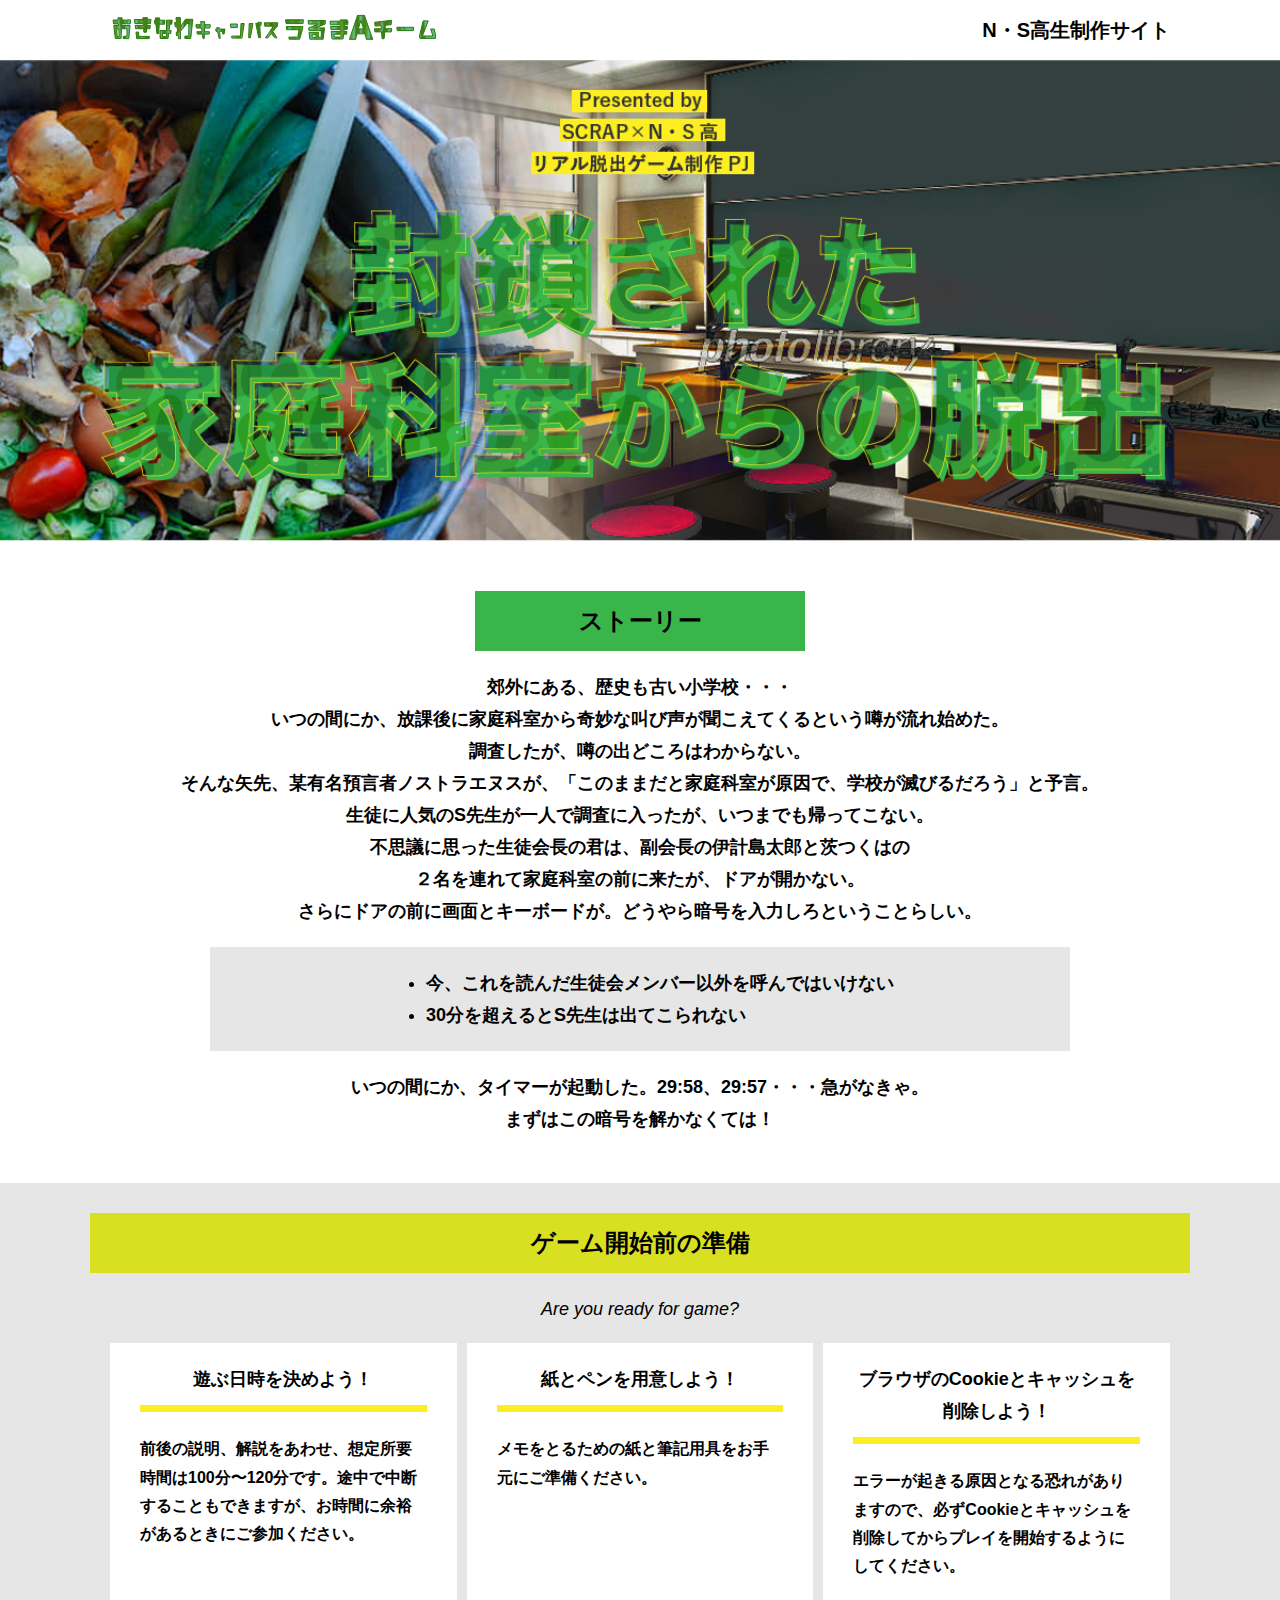
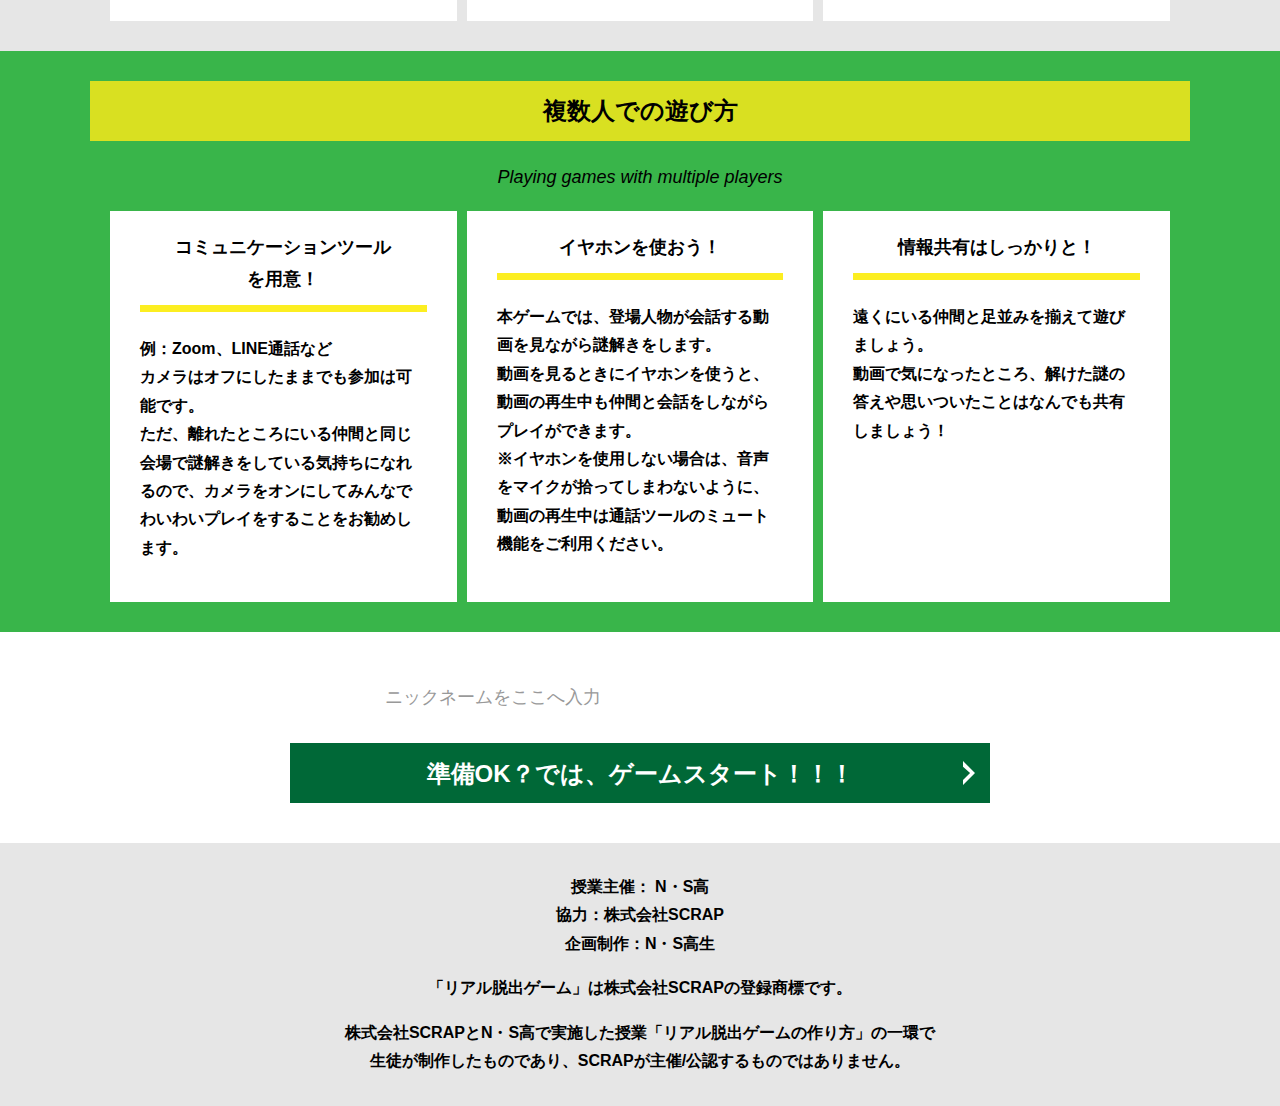
<file: templates/index.html>
<!DOCTYPE html>
<html lang="ja">
<head>
  <meta charset="UTF-8">
  <meta http-equiv="X-UA-Compatible" content="IE=edge">
  <meta name="viewport" content="width=device-width, initial-scale=1.0">
  <title>封鎖された家庭科室からの脱出 │ Project N</title>
  <link rel="stylesheet" href="assets/css/normalize.css">
  <link rel="stylesheet" href="assets/css/style.css">
</head>
<body>
  <svg width="0" height="0" class="hidden">
    <symbol xmlns="http://www.w3.org/2000/svg" viewBox="0 0 12.47 24.94" id="arrow" class="arrow_svg">
      <title>arrow</title>
      <polygon points="0 24.94 0 19.66 7.35 12.47 0 5.92 0 0 12.47 12.47 0 24.94"/>
    </symbol>
  </svg>
  <header class="header">
    <div class="container">
      <div class="header__logo"><img src="assets/images/logo.svg" alt="チームロゴ"></div>
      <div class="header__name">N・S高生制作サイト</div>
    </div>
  </header>
  <main class="main index-page">
    <!-- タイトルエリア　ここから -->
    <h1 class="main-title"><img src="assets/images/top-image.png" alt="Presented by SCRAP×N・S高リアル脱出ゲーム制作PJ 封鎖された家庭科室からの脱出"></h1>
    <!-- タイトルエリア　ここまで -->
    <section class="section section--story">
      <div class="container">
        <h2 class="section-title section-title--keycolor section-title--story">ストーリー</h2>
        <div class="story">
          <p class="text-center">郊外にある、歴史も古い小学校・・・<br>
            いつの間にか、放課後に家庭科室から奇妙な叫び声が聞こえてくるという噂が流れ始めた。<br>
            調査したが、噂の出どころはわからない。<br>
            そんな矢先、某有名預言者ノストラエヌスが、「このままだと家庭科室が原因で、学校が滅びるだろう」と予言。<br>
            生徒に人気のS先生が一人で調査に入ったが、いつまでも帰ってこない。<br>
            不思議に思った生徒会長の君は、副会長の伊計島太郎と茨つくはの<br>
            ２名を連れて家庭科室の前に来たが、ドアが開かない。<br>
            さらにドアの前に画面とキーボードが。どうやら暗号を入力しろということらしい。</p>
          <div class="story__note__outer bg-color--gray">
            <ul class="story__note">
              <li>今、これを読んだ生徒会メンバー以外を呼んではいけない</li>
              <li>30分を超えるとS先生は出てこられない</li>
            </ul>
          </div>
          <p class="text-center">いつの間にか、タイマーが起動した。29:58、29:57・・・急がなきゃ。<br>
            まずはこの暗号を解かなくては！</p>
        </div>
      </div>
    </section>
    <section class="section bg-color--gray">
      <div class="container">
        <h2 class="section-title">ゲーム開始前の準備</h2>
        <p class="font-eng text-center">Are you ready for game?</p>
        <!--
          class名"row"内のclass名"column"が横並びになります。
          改行する場合は以下のように追加してください。
          <div class="row">
            <div class="column">
              ～ 内容 ～
            </div>
          </div>
        -->
        <div class="row">
          <div class="column">
            <div class="card">
              <h3 class="card__title">遊ぶ日時を決めよう！</h3>
              <p class="card__content">前後の説明、解説をあわせ、想定所要時間は100分〜120分です。途中で中断することもできますが、お時間に余裕があるときにご参加ください。</p>
            </div>
          </div>
          <div class="column">
            <div class="card">
              <h3 class="card__title">紙とペンを用意しよう！</h3>
              <p class="card__content">メモをとるための紙と筆記用具をお手元にご準備ください。</p>
            </div>
          </div>
          <div class="column">
            <div class="card">
              <h3 class="card__title">ブラウザのCookieとキャッシュを<br>削除しよう！</h3>
              <p class="card__content">エラーが起きる原因となる恐れがありますので、必ずCookieとキャッシュを削除してからプレイを開始するようにしてください。</p>
            </div>
          </div>
        </div>
      </div>
    </section>
    <section class="section bg-color--keycolor">
      <div class="container">
        <h2 class="section-title">複数人での遊び方</h2>
        <p class="font-eng text-center">Playing games with multiple players</p>
        <div class="row">
          <div class="column">
            <div class="card">
              <h3 class="card__title">コミュニケーションツール<br>を用意！</h3>
              <p class="card__content">例：Zoom、LINE通話など<br>
                カメラはオフにしたままでも参加は可能です。<br>
                ただ、離れたところにいる仲間と同じ会場で謎解きをしている気持ちになれるので、カメラをオンにしてみんなでわいわいプレイをすることをお勧めします。</p>
            </div>
          </div>
          <div class="column">
            <div class="card">
              <h3 class="card__title">イヤホンを使おう！</h3>
              <p class="card__content">本ゲームでは、登場人物が会話する動画を見ながら謎解きをします。<br>
                動画を見るときにイヤホンを使うと、動画の再生中も仲間と会話をしながらプレイができます。<br>
                ※イヤホンを使用しない場合は、音声をマイクが拾ってしまわないように、動画の再生中は通話ツールのミュート機能をご利用ください。</p>
            </div>
          </div>
          <div class="column">
            <div class="card">
              <h3 class="card__title">情報共有はしっかりと！</h3>
              <p class="card__content">遠くにいる仲間と足並みを揃えて遊びましょう。<br>
                動画で気になったところ、解けた謎の答えや思いついたことはなんでも共有しましょう！</p>
            </div>
          </div>
        </div>
      </div>
    </section>
    <section class="section">
      <div class="container">
        <input type="text" id="input_name" placeholder="ニックネームをここへ入力">
        <a class="btn" id="game_start">準備OK？では、ゲームスタート！！！<svg class="btn__arrow"><use xlink:href="#arrow"></use></svg></a>
      </div>
    </section>
  </main>
  <footer class="footer section bg-color--gray">
    <div class="container">
      <p class="text-center">授業主催： N・S高<br>協力：株式会社SCRAP<br>企画制作：N・S高生</p>
      <p class="text-center">「リアル脱出ゲーム」は株式会社SCRAPの登録商標です。</p>
      <p class="text-center">株式会社SCRAPとN・S高で実施した授業「リアル脱出ゲームの作り方」の一環で<br>生徒が制作したものであり、SCRAPが主催/公認するものではありません。</p>
    </div>
  </footer>
  <script src="./assets/js/name.js"></script>
</body>
</html>
</file>
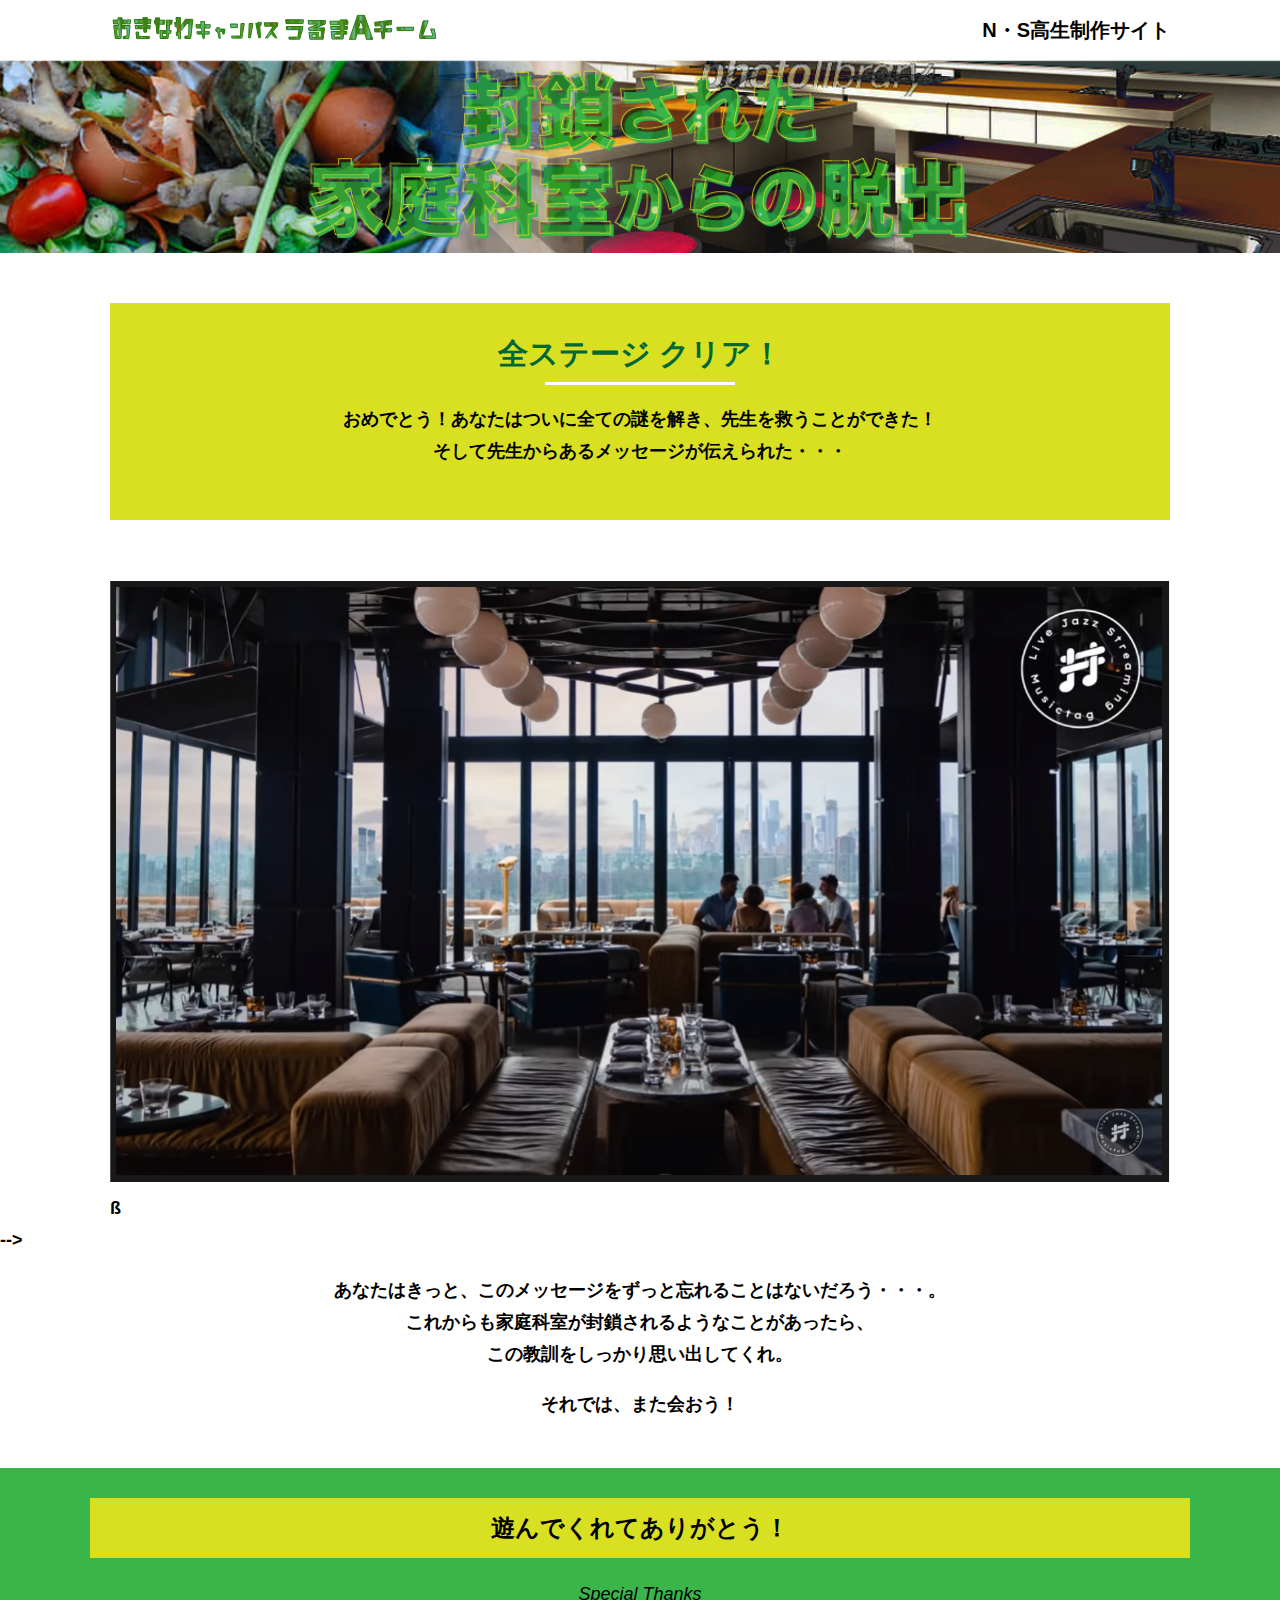
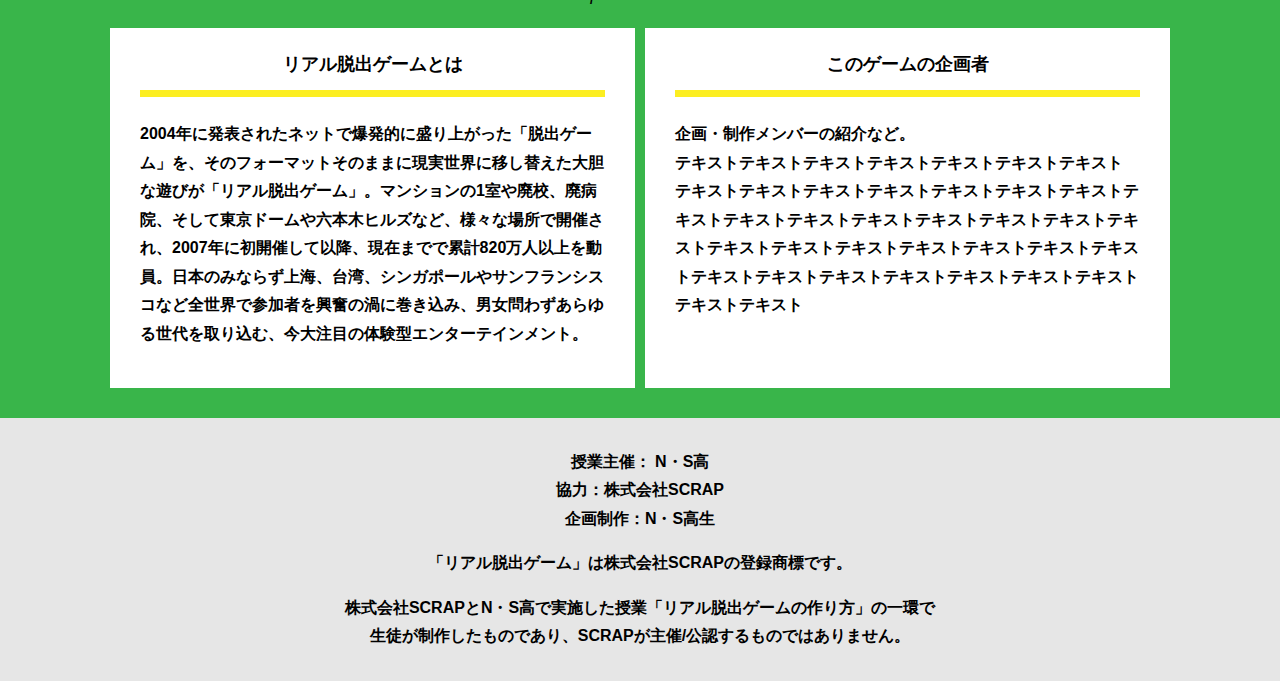
<file: final.html>
<!DOCTYPE html>
<html lang="ja">
<head>
  <meta charset="UTF-8">
  <meta http-equiv="X-UA-Compatible" content="IE=edge">
  <meta name="viewport" content="width=device-width, initial-scale=1.0">
  <title>封鎖された家庭科室からの脱出 │ Project N</title>
  <link rel="stylesheet" href="assets/css/normalize.css">
  <link rel="stylesheet" href="assets/css/style.css">
</head>
<body>
  <header class="header">
    <div class="container">
      <div class="header__logo"><img src="assets/images/logo.svg" alt="チームロゴ"></div>
      <div class="header__name">N・S高生制作サイト</div>
    </div>
  </header>
  <main class="main final-page">
    <!-- タイトルエリア　ここから -->
    <h1 class="main-title"><img src="assets/images/main-image.png" alt="封鎖された家庭科室からの脱出"></h1>
    <!-- タイトルエリア　ここまで -->
    <section class="section">
      <div class="container">
        <div class="box bg-color--subcolor">
          <h2 class="section-title--border">全ステージ クリア！</h2>
          <p class="text-center">おめでとう！あなたはついに全ての謎を解き、先生を救うことができた！<br>
            そして先生からあるメッセージが伝えられた・・・</p>
        </div>
      </div>
    </section>
    <section class="section">
      <div class="container">
          <figure class="image__container">
             <img src="assets/images/stage.png" alt="">
          </figure>

<!--  YouTube貼り付け
            <div class="youtube__container">
              <div class="youtube">
                <iframe width="560" height="315" src="https://www.youtube.com/embed/IRyJe-0Uie0?controls=0" title="YouTube video player" frameborder="0" allow="accelerometer; autoplay; clipboard-write; encrypted-media; gyroscope; picture-in-picture" allowfullscreen></iframe>
              </div>
            </div>
Youtube貼り付けここまで-->
          ß
      </div>
         -->
        <p class="text-center">あなたはきっと、このメッセージをずっと忘れることはないだろう・・・。<br>
          これからも家庭科室が封鎖されるようなことがあったら、<br>
          この教訓をしっかり思い出してくれ。</p>
        <p class="text-center">それでは、また会おう！</p>
      </div>
    </section>
    <section class="section bg-color--keycolor">
      <div class="container">
        <h2 class="section-title">遊んでくれてありがとう！</h2>
        <p class="font-eng text-center">Special Thanks</p>
        <div class="row">
          <div class="column">
            <div class="card">
              <h3 class="card__title">リアル脱出ゲームとは</h3>
              <p class="card__content">2004年に発表されたネットで爆発的に盛り上がった「脱出ゲーム」を、そのフォーマットそのままに現実世界に移し替えた大胆な遊びが「リアル脱出ゲーム」。マンションの1室や廃校、廃病院、そして東京ドームや六本木ヒルズなど、様々な場所で開催され、2007年に初開催して以降、現在までで累計820万人以上を動員。日本のみならず上海、台湾、シンガポールやサンフランシスコなど全世界で参加者を興奮の渦に巻き込み、男女問わずあらゆる世代を取り込む、今大注目の体験型エンターテインメント。</p>
            </div>
          </div>
          <div class="column">
            <div class="card">
              <h3 class="card__title">このゲームの企画者</h3>
              <p class="card__content">企画・制作メンバーの紹介など。<br>
                テキストテキストテキストテキストテキストテキストテキスト<br>
                テキストテキストテキストテキストテキストテキストテキストテキストテキストテキストテキストテキストテキストテキストテキストテキストテキストテキストテキストテキストテキストテキストテキストテキストテキストテキストテキストテキストテキストテキストテキスト</p>
            </div>
          </div>
        </div>
      </div>
    </section>
  </main>
  <footer class="footer section bg-color--gray">
    <div class="container">
        <p class="text-center">授業主催： N・S高<br>協力：株式会社SCRAP<br>企画制作：N・S高生</p>
        <p class="text-center">「リアル脱出ゲーム」は株式会社SCRAPの登録商標です。</p>
        <p class="text-center">株式会社SCRAPとN・S高で実施した授業「リアル脱出ゲームの作り方」の一環で<br>生徒が制作したものであり、SCRAPが主催/公認するものではありません。</p>
    </div>
  </footer>
</body>
</html>
</file>
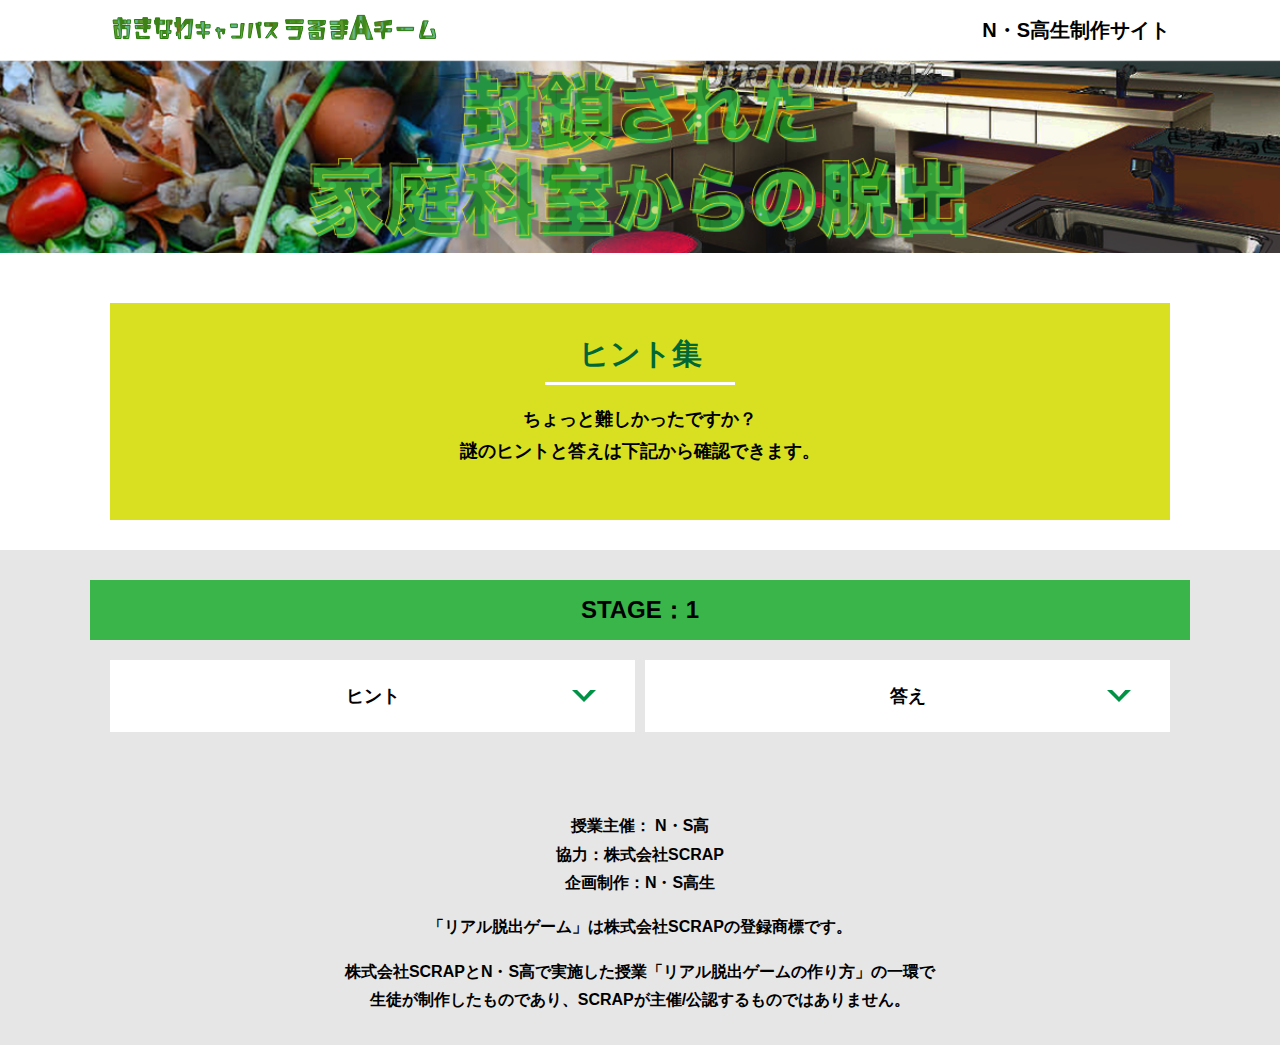
<file: hint1.html>
<!DOCTYPE html>
<html lang="ja">
<head>
  <meta charset="UTF-8">
  <meta http-equiv="X-UA-Compatible" content="IE=edge">
  <meta name="viewport" content="width=device-width, initial-scale=1.0">
  <title>ヒント │ 封鎖された家庭科室からの脱出 │ Project N</title>
  <link rel="stylesheet" href="assets/css/normalize.css">
  <link rel="stylesheet" href="assets/css/style.css">
</head>
<body>
  <svg width="0" height="0" class="hidden">
    <symbol xmlns="http://www.w3.org/2000/svg" viewBox="0 0 12.47 24.94" id="arrow" class="arrow_svg">
      <title>arrow</title>
      <polygon points="0 24.94 0 19.66 7.35 12.47 0 5.92 0 0 12.47 12.47 0 24.94"/>
    </symbol>
  </svg>
  <header class="header">
    <div class="container">
      <div class="header__logo"><img src="assets/images/logo.svg" alt="チームロゴ"></div>
      <div class="header__name">N・S高生制作サイト</div>
    </div>
  </header>
  <main class="main hint-page">
    <!-- タイトルエリア　ここから -->
    <h1 class="main-title"><img src="assets/images/main-image.png" alt="封鎖された家庭科室からの脱出"></h1>
    <!-- タイトルエリア　ここまで -->
    <section class="section">
      <div class="container">
        <div class="box bg-color--subcolor">
          <h2 class="section-title--border">ヒント集</h2>
          <p class="text-center">ちょっと難しかったですか？<br>
            謎のヒントと答えは下記から確認できます。</p>
        </div>
      </div>
    </section>
    <!-- STAGE1ヒント　ここから -->
    <section id="stage1" class="section bg-color--gray">
      <div class="container">
        <h2 class="section-title section-title--keycolor">STAGE：1</h2>
        <div class="row">
          <div class="column">
            <div class="card">
              <h3 class="card__title">ヒント<svg class="card__arrow"><use xlink:href="#arrow"></use></svg></h3>
              <p class="card__content">動画を最後までみてみよう！</p>
            </div>
          </div>
          <div class="column">
            <div class="card">
              <h3 class="card__title">答え<svg class="card__arrow"><use xlink:href="#arrow"></use></svg></h3>
              <p class="card__content">あああ</p>
            </div>
          </div>
        </div>
      </div>
    </section>
    <!-- STAGE1ヒント　ここまで -->
  </main>
  <footer class="footer section bg-color--gray">
    <div class="container">
        <p class="text-center">授業主催： N・S高<br>協力：株式会社SCRAP<br>企画制作：N・S高生</p>
        <p class="text-center">「リアル脱出ゲーム」は株式会社SCRAPの登録商標です。</p>
        <p class="text-center">株式会社SCRAPとN・S高で実施した授業「リアル脱出ゲームの作り方」の一環で<br>生徒が制作したものであり、SCRAPが主催/公認するものではありません。</p>
    </div>
  </footer>
  <script src="assets/js/hint.js"></script>
</body>
</html>
</file>
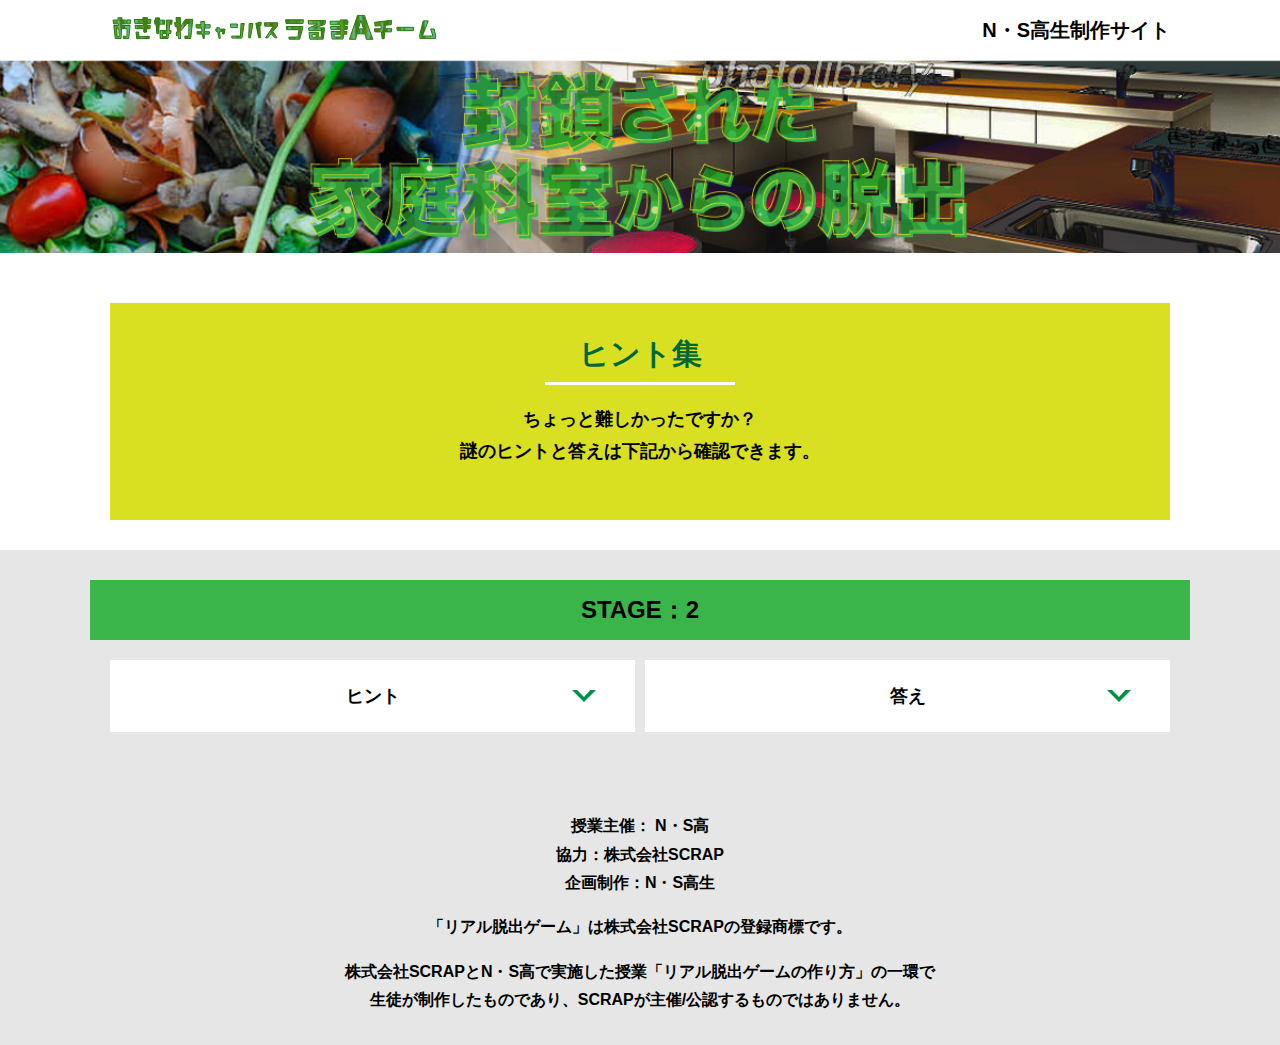
<file: hint2.html>
<!DOCTYPE html>
<html lang="ja">
<head>
  <meta charset="UTF-8">
  <meta http-equiv="X-UA-Compatible" content="IE=edge">
  <meta name="viewport" content="width=device-width, initial-scale=1.0">
  <title>ヒント │ 封鎖された家庭科室からの脱出 │ Project N</title>
  <link rel="stylesheet" href="assets/css/normalize.css">
  <link rel="stylesheet" href="assets/css/style.css">
</head>
<body>
  <svg width="0" height="0" class="hidden">
    <symbol xmlns="http://www.w3.org/2000/svg" viewBox="0 0 12.47 24.94" id="arrow" class="arrow_svg">
      <title>arrow</title>
      <polygon points="0 24.94 0 19.66 7.35 12.47 0 5.92 0 0 12.47 12.47 0 24.94"/>
    </symbol>
  </svg>
  <header class="header">
    <div class="container">
      <div class="header__logo"><img src="assets/images/logo.svg" alt="チームロゴ"></div>
      <div class="header__name">N・S高生制作サイト</div>
    </div>
  </header>
  <main class="main hint-page">
    <!-- タイトルエリア　ここから -->
    <h1 class="main-title"><img src="assets/images/main-image.png" alt="封鎖された家庭科室からの脱出"></h1>
    <!-- タイトルエリア　ここまで -->
    <section class="section">
      <div class="container">
        <div class="box bg-color--subcolor">
          <h2 class="section-title--border">ヒント集</h2>
          <p class="text-center">ちょっと難しかったですか？<br>
            謎のヒントと答えは下記から確認できます。</p>
        </div>
      </div>
    </section>
    <!-- STAGE2ヒント　ここから -->
    <section id="stage2" class="section bg-color--gray">
      <div class="container">
        <h2 class="section-title section-title--keycolor">STAGE：2</h2>
        <div class="row">
          <div class="column">
            <div class="card">
              <h3 class="card__title">ヒント<svg class="card__arrow"><use xlink:href="#arrow"></use></svg></h3>
              <p class="card__content">テキストテキストテキストテキストテキスト</p>
            </div>
              
 <!-- 2-2ヒント追加
            <div class="card">
              <h3 class="card__title">2-2ヒント<svg class="card__arrow"><use xlink:href="#arrow"></use></svg></h3>
              <p class="card__content">テキストテキストテキストテキストテキストテキストテキストテキストテキストテキスト</p>
            </div>
2-2ヒント追加ここまで -->

 <!-- 2-3ヒント追加
        　　 <div class="card">
              <h3 class="card__title">2-3ヒント<svg class="card__arrow"><use xlink:href="#arrow"></use></svg></h3>
              <p class="card__content">テキストテキストテキストテキストテキストテキストテキストテキストテキストテキスト</p>
            </div>
2-3ヒント追加ここまで -->
              
          </div>
          <div class="column">
            <div class="card">
              <h3 class="card__title">答え<svg class="card__arrow"><use xlink:href="#arrow"></use></svg></h3>
              <p class="card__content">いいい</p>
            </div>
              
<!-- 2-2答え追加
            <div class="card">
              <h3 class="card__title">2-2答え<svg class="card__arrow"><use xlink:href="#arrow"></use></svg></h3>
              <p class="card__content">ううう</p>
            </div>
2-2答え追加ここまで -->
              
<!-- 2-3答え追加          
            <div class="card">
              <h3 class="card__title">2-3答え<svg class="card__arrow"><use xlink:href="#arrow"></use></svg></h3>
              <p class="card__content">ううう</p>
            </div>
2-3答え追加ここまで -->
              
          </div>
        </div>
      </div>
    </section>
    <!-- STAGE2ヒント　ここまで -->
  </main>
  <footer class="footer section bg-color--gray">
    <div class="container">
        <p class="text-center">授業主催： N・S高<br>協力：株式会社SCRAP<br>企画制作：N・S高生</p>
        <p class="text-center">「リアル脱出ゲーム」は株式会社SCRAPの登録商標です。</p>
        <p class="text-center">株式会社SCRAPとN・S高で実施した授業「リアル脱出ゲームの作り方」の一環で<br>生徒が制作したものであり、SCRAPが主催/公認するものではありません。</p>
    </div>
  </footer>
  <script src="assets/js/hint.js"></script>
</body>
</html>
</file>
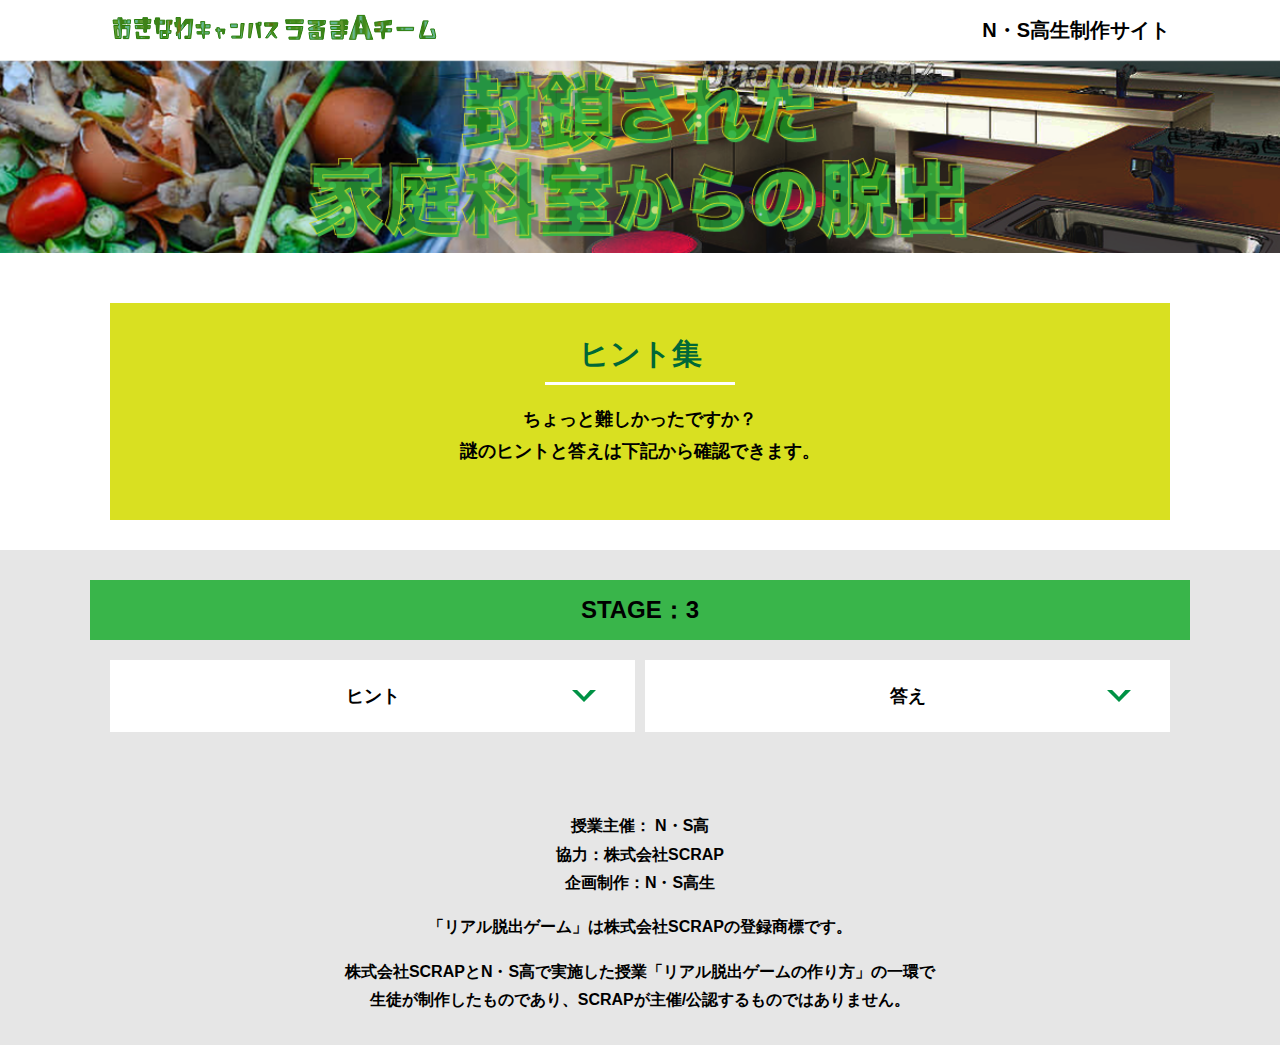
<file: hint3.html>
<!DOCTYPE html>
<html lang="ja">
<head>
  <meta charset="UTF-8">
  <meta http-equiv="X-UA-Compatible" content="IE=edge">
  <meta name="viewport" content="width=device-width, initial-scale=1.0">
  <title>ヒント │ 封鎖された家庭科室からの脱出 │ Project N</title>
  <link rel="stylesheet" href="assets/css/normalize.css">
  <link rel="stylesheet" href="assets/css/style.css">
</head>
<body>
  <svg width="0" height="0" class="hidden">
    <symbol xmlns="http://www.w3.org/2000/svg" viewBox="0 0 12.47 24.94" id="arrow" class="arrow_svg">
      <title>arrow</title>
      <polygon points="0 24.94 0 19.66 7.35 12.47 0 5.92 0 0 12.47 12.47 0 24.94"/>
    </symbol>
  </svg>
  <header class="header">
    <div class="container">
      <div class="header__logo"><img src="assets/images/logo.svg" alt="チームロゴ"></div>
      <div class="header__name">N・S高生制作サイト</div>
    </div>
  </header>
  <main class="main hint-page">
    <!-- タイトルエリア　ここから -->
    <h1 class="main-title"><img src="assets/images/main-image.png" alt="封鎖された家庭科室からの脱出"></h1>
    <!-- タイトルエリア　ここまで -->
    <section class="section">
      <div class="container">
        <div class="box bg-color--subcolor">
          <h2 class="section-title--border">ヒント集</h2>
          <p class="text-center">ちょっと難しかったですか？<br>
            謎のヒントと答えは下記から確認できます。</p>
        </div>
      </div>
    </section>
    <!-- STAGE3ヒント　ここから -->
    <section id="stage3" class="section bg-color--gray">
      <div class="container">
        <h2 class="section-title section-title--keycolor">STAGE：3</h2>
        <div class="row">
          <div class="column">
            <div class="card">
              <h3 class="card__title">ヒント<svg class="card__arrow"><use xlink:href="#arrow"></use></svg></h3>
              <p class="card__content">テキストテキストテキストテキストテキスト</p>
            </div>
              
 <!-- 3-2ヒント追加
            <div class="card">
              <h3 class="card__title">3-2ヒント<svg class="card__arrow"><use xlink:href="#arrow"></use></svg></h3>
              <p class="card__content">テキストテキストテキストテキストテキストテキストテキストテキストテキストテキスト</p>
            </div>
3-2ヒント追加ここまで -->

 <!-- 3-3ヒント追加
        　　 <div class="card">
              <h3 class="card__title">3-3ヒント<svg class="card__arrow"><use xlink:href="#arrow"></use></svg></h3>
              <p class="card__content">テキストテキストテキストテキストテキストテキストテキストテキストテキストテキスト</p>
            </div>
3-3ヒント追加ここまで -->
              
          </div>
          <div class="column">
            <div class="card">
              <h3 class="card__title">答え<svg class="card__arrow"><use xlink:href="#arrow"></use></svg></h3>
              <p class="card__content">えええ</p>
            </div>

 <!-- 3-2答え追加
            <div class="card">
              <h3 class="card__title">3-2答え<svg class="card__arrow"><use xlink:href="#arrow"></use></svg></h3>
              <p class="card__content">ううう</p>
            </div>
3-2答え追加ここまで -->
              
<!-- 3-3答え追加          
            <div class="card">
              <h3 class="card__title">2-3答え<svg class="card__arrow"><use xlink:href="#arrow"></use></svg></h3>
              <p class="card__content">ううう</p>
            </div>
3-3答え追加ここまで -->
              
          </div>
        </div>
      </div>
    </section>
    <!-- STAGE3ヒント　ここまで -->
  </main>
  <footer class="footer section bg-color--gray">
    <div class="container">
        <p class="text-center">授業主催： N・S高<br>協力：株式会社SCRAP<br>企画制作：N・S高生</p>
        <p class="text-center">「リアル脱出ゲーム」は株式会社SCRAPの登録商標です。</p>
        <p class="text-center">株式会社SCRAPとN・S高で実施した授業「リアル脱出ゲームの作り方」の一環で<br>生徒が制作したものであり、SCRAPが主催/公認するものではありません。</p>
    </div>
  </footer>
  <script src="assets/js/hint.js"></script>
</body>
</html>
</file>
<file: templates/assets/css/style.css>
@charset "UTF-8";
/****************************
 * 共通CSSのテンプレートです。
*****************************/
*,
*::before,
*::after {
  -webkit-box-sizing: border-box;
          box-sizing: border-box;
}

html {
  font-size: 18px;
  -webkit-box-sizing: border-box;
          box-sizing: border-box;
}

body {
  overflow-x: hidden;
  font-family: "游ゴシック体", "Yu Gothic", YuGothic, "ヒラギノ角ゴ Pro", "Hiragino Kaku Gothic Pro", "メイリオ", "Meiryo", sans-serif;
  font-size: 18px;
  line-height: 1.77778;
  font-weight: bold;
  text-decoration: none;
  border: none;
  list-style: none;
  color: #000;
  margin: 0;
}

img {
  width: 100%;
}

figure {
  margin: 0;
}

figcaption {
  margin-top: 30px;
  font-size: 14px;
}

@media screen and (max-width: 767px) {
  figcaption {
    font-size: 13px;
  }
}

input[type=text] {
  font-size: 18px;
  border: none;
  padding: 25px 35px;
  display: block;
  margin: 0 auto;
  max-width: 580px;
  width: 100%;
}

::-webkit-input-placeholder {
  color: #999;
}

:-ms-input-placeholder {
  color: #999;
}

::-ms-input-placeholder {
  color: #999;
}

::placeholder {
  color: #999;
}

button {
  cursor: pointer;
  display: block;
  border: none;
  margin: 0 auto;
  background-color: #006837;
  color: #fff;
  width: 287px;
  height: 55px;
}

/*******************
* Layout
*******************/
.section {
  padding-top: 30px;
  padding-bottom: 30px;
}

.section--clear {
  /* ステージクリア画面 */
  position: fixed;
  display: none;
  /* 読み込み時に一瞬表示されるのを防ぐ */
  -webkit-box-pack: center;
      -ms-flex-pack: center;
          justify-content: center;
  -webkit-box-align: center;
      -ms-flex-align: center;
          align-items: center;
  top: 0;
  bottom: 0;
  left: 0;
  right: 0;
  z-index: 200;
}

.section--clear.isClear {
  display: -webkit-box;
  display: -ms-flexbox;
  display: flex;
}

.container {
  width: 1100px;
  padding-left: 20px;
  padding-right: 20px;
  margin: 0 auto;
}

@media screen and (max-width: 1100px) {
  .container {
    width: calc(100% - 40px);
  }
}

.row {
  display: -webkit-box;
  display: -ms-flexbox;
  display: flex;
  -ms-flex-line-pack: stretch;
      align-content: stretch;
  gap: 10px;
}

.row + .row {
  margin-top: 20px;
}

.column {
  width: 100%;
}

.card {
  background-color: #fff;
  margin-bottom: 20px;
  height: 100%;
}

.card__title {
  font-size: 18px;
  text-align: center;
  margin: 0;
  padding: 20px 30px;
  position: relative;
  cursor: pointer;
}

.card__content {
  -webkit-transition: all 0.3s;
  transition: all 0.3s;
  font-size: 16px;
  padding: 20px 30px;
  margin: 0;
  position: relative;
}

.card__content::before {
  display: block;
  content: '';
  width: calc(100% - 60px);
  height: 7px;
  background-color: #fcee21;
  position: absolute;
  top: -10px;
  left: 30px;
}

.hint-page .card {
  height: auto;
}

.hint-page .card__content {
  display: none;
  text-align: center;
}

.hint-page .card__arrow {
  position: absolute;
  top: calc(50% - 12px);
  right: 45px;
  -webkit-transform: rotate(90deg);
          transform: rotate(90deg);
  -webkit-transition: all 0.3s;
  transition: all 0.3s;
  fill: #009245;
  width: 12px;
  height: 24px;
}

.hint-page .card.is-open .card__content {
  display: block;
}

.hint-page .card.is-open .card__arrow {
  -webkit-transform: rotate(-90deg);
          transform: rotate(-90deg);
}

.box {
  padding: 35px 30px;
}

.youtube {
  position: relative;
  width: 100%;
  padding-top: 56.25%;
}

.youtube iframe {
  position: absolute;
  top: 0;
  left: 0;
  width: 100%;
  height: 100%;
}

.youtube__container {
  max-width: 800px;
  margin: 0 auto;
}

/*********************
* Color
*********************/
.bg-color--keycolor {
  background-color: #39b54a;
}

.bg-color--subcolor {
  background-color: #d9e021;
}

.bg-color--gray {
  background-color: #e6e6e6;
}

/*********************
* title
**********************/
.main-title {
  margin: 0;
}

.sub-title {
  text-align: center;
  font-size: 18px;
  line-height: 1.66667;
}

.sub-title__bg {
  background-color: #fcee21;
  padding-left: 1rem;
  padding-right: 1rem;
}

.section-title {
  font-size: 24px;
  line-height: 1.75;
  text-align: center;
  padding: 9px 20px;
  background-color: #d9e021;
  margin: 0 -20px 20px -20px;
}

.section-title__stage {
  display: inline-block;
  margin-right: 2rem;
}

.section-title--keycolorlight {
  background-color: #8cc63f;
}

.section-title--keycolorlight .section-title__stage {
  color: #fff;
}

.section-title--keycolor {
  background-color: #39b54a;
}

.section-title--story {
  width: 330px;
  margin: 0 auto 20px;
}

.section-title--border {
  position: relative;
  font-size: 30px;
  text-align: center;
  line-height: 1.06667;
  margin: 0;
  padding-bottom: 15px;
  color: #006837;
}

.section-title--border::after {
  position: absolute;
  bottom: 0;
  left: calc(50% - 95px);
  display: block;
  content: '';
  background-color: #fff;
  height: 2.6px;
  width: 190px;
}

/******************
* text
******************/
.font-eng {
  font-style: italic;
  font-weight: normal;
}

/*************************
* Button
*************************/
.btn {
  display: block;
  text-decoration: none;
  cursor: pointer;
  background-color: #006837;
  color: #fff;
  font-size: 24px;
  line-height: 1.54167;
  text-align: center;
  padding: 11.5px;
  width: calc(100% - 40px);
  max-width: 700px;
  margin: 10px auto;
  position: relative;
}

.btn:hover {
  opacity: 0.7;
}

.btn__arrow {
  position: absolute;
  top: calc(50% - 12px);
  right: 15px;
  fill: #fff;
  width: 12px;
  height: 24px;
}

/****************
* header
*****************/
.header {
  background-color: #fff;
  height: 60px;
}

.header .container {
  display: -webkit-box;
  display: -ms-flexbox;
  display: flex;
  -webkit-box-pack: justify;
      -ms-flex-pack: justify;
          justify-content: space-between;
  -webkit-box-align: center;
      -ms-flex-align: center;
          align-items: center;
  height: 100%;
}

.header__logo {
  width: 330px;
  height: 42px;
}

.header__name {
  font-size: 20px;
  line-height: 1.1;
}

.footer {
  font-size: 16px;
}

.footer p:first-child {
  margin-top: 0;
}

.footer p:last-child {
  margin-bottom: 0;
}

/********************
* main
********************/
.story__note {
  margin: 0;
}

.story__note__outer {
  width: 860px;
  display: -webkit-box;
  display: -ms-flexbox;
  display: flex;
  padding: 20px;
  margin: 20px auto;
  -webkit-box-pack: center;
      -ms-flex-pack: center;
          justify-content: center;
}

@media screen and (max-width: 940px) {
  .story__note__outer {
    width: 100%;
  }
}

.stage-column__container + .stage-column__container {
  border-top: 2px solid #fff;
}

.answer {
  font-size: 18px;
  margin-bottom: 20px;
  line-height: 80px;
  word-spacing: 20px;
}

.err-message {
  color: #c1272d;
  font-size: 18px;
  text-align: center;
}

.link-hint {
  text-align: center;
  display: block;
  margin-top: 20px;
}

.clear-message {
  background-color: #d9e021;
  padding: 30px 30px 60px;
  position: relative;
}

.clear-message__title {
  position: relative;
  display: block;
  text-align: center;
  color: #006837;
  font-size: 30px;
  padding-bottom: 10px;
  margin-bottom: 35px;
}

.clear-message__title::after {
  content: '';
  position: absolute;
  display: block;
  width: 183px;
  height: 2px;
  background-color: #fff;
  bottom: 0;
  left: calc(50% - (183px/2));
}

.clear-message__content {
  text-align: center;
}

.clear-message__btn {
  position: absolute;
  bottom: -30px;
  left: calc(50% - 144px);
  width: 288px;
  margin: 0;
}

/********************
* Utility
********************/
.text-center {
  text-align: center;
}

.text-left {
  text-align: left;
}

.text-right {
  text-align: right;
}

.hidden {
  display: none;
}
/*# sourceMappingURL=style.css.map */
</file>
<file: assets/css/style.css>
@charset "UTF-8";
/****************************
 * 共通CSSのテンプレートです。
*****************************/
*,
*::before,
*::after {
  -webkit-box-sizing: border-box;
          box-sizing: border-box;
}

html {
  font-size: 18px;
  -webkit-box-sizing: border-box;
          box-sizing: border-box;
}

body {
  overflow-x: hidden;
  font-family: "游ゴシック体", "Yu Gothic", YuGothic, "ヒラギノ角ゴ Pro", "Hiragino Kaku Gothic Pro", "メイリオ", "Meiryo", sans-serif;
  font-size: 18px;
  line-height: 1.77778;
  font-weight: bold;
  text-decoration: none;
  border: none;
  list-style: none;
  color: #000;
  margin: 0;
}

img {
  width: 100%;
}

figure {
  margin: 0;
}

figcaption {
  margin-top: 30px;
  font-size: 14px;
}

@media screen and (max-width: 767px) {
  figcaption {
    font-size: 13px;
  }
}

input[type=text] {
  font-size: 18px;
  border: none;
  padding: 25px 35px;
  display: block;
  margin: 0 auto;
  max-width: 580px;
  width: 100%;
}

::-webkit-input-placeholder {
  color: #999;
}

:-ms-input-placeholder {
  color: #999;
}

::-ms-input-placeholder {
  color: #999;
}

::placeholder {
  color: #999;
}

button {
  cursor: pointer;
  display: block;
  border: none;
  margin: 0 auto;
  background-color: #006837;
  color: #fff;
  width: 287px;
  height: 55px;
}

/*******************
* Layout
*******************/
.section {
  padding-top: 30px;
  padding-bottom: 30px;
}

.section--clear {
  /* ステージクリア画面 */
  position: fixed;
  display: none;
  /* 読み込み時に一瞬表示されるのを防ぐ */
  -webkit-box-pack: center;
      -ms-flex-pack: center;
          justify-content: center;
  -webkit-box-align: center;
      -ms-flex-align: center;
          align-items: center;
  top: 0;
  bottom: 0;
  left: 0;
  right: 0;
  z-index: 200;
}

.section--clear.isClear {
  display: -webkit-box;
  display: -ms-flexbox;
  display: flex;
}

.container {
  width: 1100px;
  padding-left: 20px;
  padding-right: 20px;
  margin: 0 auto;
}

@media screen and (max-width: 1100px) {
  .container {
    width: calc(100% - 40px);
  }
}

.row {
  display: -webkit-box;
  display: -ms-flexbox;
  display: flex;
  -ms-flex-line-pack: stretch;
      align-content: stretch;
  gap: 10px;
}

.row + .row {
  margin-top: 20px;
}

.column {
  width: 100%;
}

.card {
  background-color: #fff;
  margin-bottom: 20px;
  height: 100%;
}

.card__title {
  font-size: 18px;
  text-align: center;
  margin: 0;
  padding: 20px 30px;
  position: relative;
  cursor: pointer;
}

.card__content {
  -webkit-transition: all 0.3s;
  transition: all 0.3s;
  font-size: 16px;
  padding: 20px 30px;
  margin: 0;
  position: relative;
}

.card__content::before {
  display: block;
  content: '';
  width: calc(100% - 60px);
  height: 7px;
  background-color: #fcee21;
  position: absolute;
  top: -10px;
  left: 30px;
}

.hint-page .card {
  height: auto;
}

.hint-page .card__content {
  display: none;
  text-align: center;
}

.hint-page .card__arrow {
  position: absolute;
  top: calc(50% - 12px);
  right: 45px;
  -webkit-transform: rotate(90deg);
          transform: rotate(90deg);
  -webkit-transition: all 0.3s;
  transition: all 0.3s;
  fill: #009245;
  width: 12px;
  height: 24px;
}

.hint-page .card.is-open .card__content {
  display: block;
}

.hint-page .card.is-open .card__arrow {
  -webkit-transform: rotate(-90deg);
          transform: rotate(-90deg);
}

.box {
  padding: 35px 30px;
}

.youtube {
  position: relative;
  width: 100%;
  padding-top: 56.25%;
}

.youtube iframe {
  position: absolute;
  top: 0;
  left: 0;
  width: 100%;
  height: 100%;
}

.youtube__container {
  max-width: 800px;
  margin: 0 auto;
}

/*********************
* Color
*********************/
.bg-color--keycolor {
  background-color: #39b54a;
}

.bg-color--subcolor {
  background-color: #d9e021;
}

.bg-color--gray {
  background-color: #e6e6e6;
}

/*********************
* title
**********************/
.main-title {
  margin: 0;
}

.sub-title {
  text-align: center;
  font-size: 18px;
  line-height: 1.66667;
}

.sub-title__bg {
  background-color: #fcee21;
  padding-left: 1rem;
  padding-right: 1rem;
}

.section-title {
  font-size: 24px;
  line-height: 1.75;
  text-align: center;
  padding: 9px 20px;
  background-color: #d9e021;
  margin: 0 -20px 20px -20px;
}

.section-title__stage {
  display: inline-block;
  margin-right: 2rem;
}

.section-title--keycolorlight {
  background-color: #8cc63f;
}

.section-title--keycolorlight .section-title__stage {
  color: #fff;
}

.section-title--keycolor {
  background-color: #39b54a;
}

.section-title--story {
  width: 330px;
  margin: 0 auto 20px;
}

.section-title--border {
  position: relative;
  font-size: 30px;
  text-align: center;
  line-height: 1.06667;
  margin: 0;
  padding-bottom: 15px;
  color: #006837;
}

.section-title--border::after {
  position: absolute;
  bottom: 0;
  left: calc(50% - 95px);
  display: block;
  content: '';
  background-color: #fff;
  height: 2.6px;
  width: 190px;
}

/******************
* text
******************/
.font-eng {
  font-style: italic;
  font-weight: normal;
}

/*************************
* Button
*************************/
.btn {
  display: block;
  text-decoration: none;
  cursor: pointer;
  background-color: #006837;
  color: #fff;
  font-size: 24px;
  line-height: 1.54167;
  text-align: center;
  padding: 11.5px;
  width: calc(100% - 40px);
  max-width: 700px;
  margin: 10px auto;
  position: relative;
}

.btn:hover {
  opacity: 0.7;
}

.btn__arrow {
  position: absolute;
  top: calc(50% - 12px);
  right: 15px;
  fill: #fff;
  width: 12px;
  height: 24px;
}

/****************
* header
*****************/
.header {
  background-color: #fff;
  height: 60px;
}

.header .container {
  display: -webkit-box;
  display: -ms-flexbox;
  display: flex;
  -webkit-box-pack: justify;
      -ms-flex-pack: justify;
          justify-content: space-between;
  -webkit-box-align: center;
      -ms-flex-align: center;
          align-items: center;
  height: 100%;
}

.header__logo {
  width: 330px;
  height: 42px;
}

.header__name {
  font-size: 20px;
  line-height: 1.1;
}

.footer {
  font-size: 16px;
}

.footer p:first-child {
  margin-top: 0;
}

.footer p:last-child {
  margin-bottom: 0;
}

/********************
* main
********************/
.story__note {
  margin: 0;
}

.story__note__outer {
  width: 860px;
  display: -webkit-box;
  display: -ms-flexbox;
  display: flex;
  padding: 20px;
  margin: 20px auto;
  -webkit-box-pack: center;
      -ms-flex-pack: center;
          justify-content: center;
}

@media screen and (max-width: 940px) {
  .story__note__outer {
    width: 100%;
  }
}

.stage-column__container + .stage-column__container {
  border-top: 2px solid #fff;
}

.answer {
  font-size: 18px;
  margin-bottom: 20px;
  line-height: 80px;
  word-spacing: 20px;
}

.err-message {
  color: #c1272d;
  font-size: 18px;
  text-align: center;
}

.link-hint {
  text-align: center;
  display: block;
  margin-top: 20px;
}

.clear-message {
  background-color: #d9e021;
  padding: 30px 30px 60px;
  position: relative;
}

.clear-message__title {
  position: relative;
  display: block;
  text-align: center;
  color: #006837;
  font-size: 30px;
  padding-bottom: 10px;
  margin-bottom: 35px;
}

.clear-message__title::after {
  content: '';
  position: absolute;
  display: block;
  width: 183px;
  height: 2px;
  background-color: #fff;
  bottom: 0;
  left: calc(50% - (183px/2));
}

.clear-message__content {
  text-align: center;
}

.clear-message__btn {
  position: absolute;
  bottom: -30px;
  left: calc(50% - 144px);
  width: 288px;
  margin: 0;
}

/********************
* Utility
********************/
.text-center {
  text-align: center;
}

.text-left {
  text-align: left;
}

.text-right {
  text-align: right;
}

.hidden {
  display: none;
}
/*# sourceMappingURL=style.css.map */
</file>
